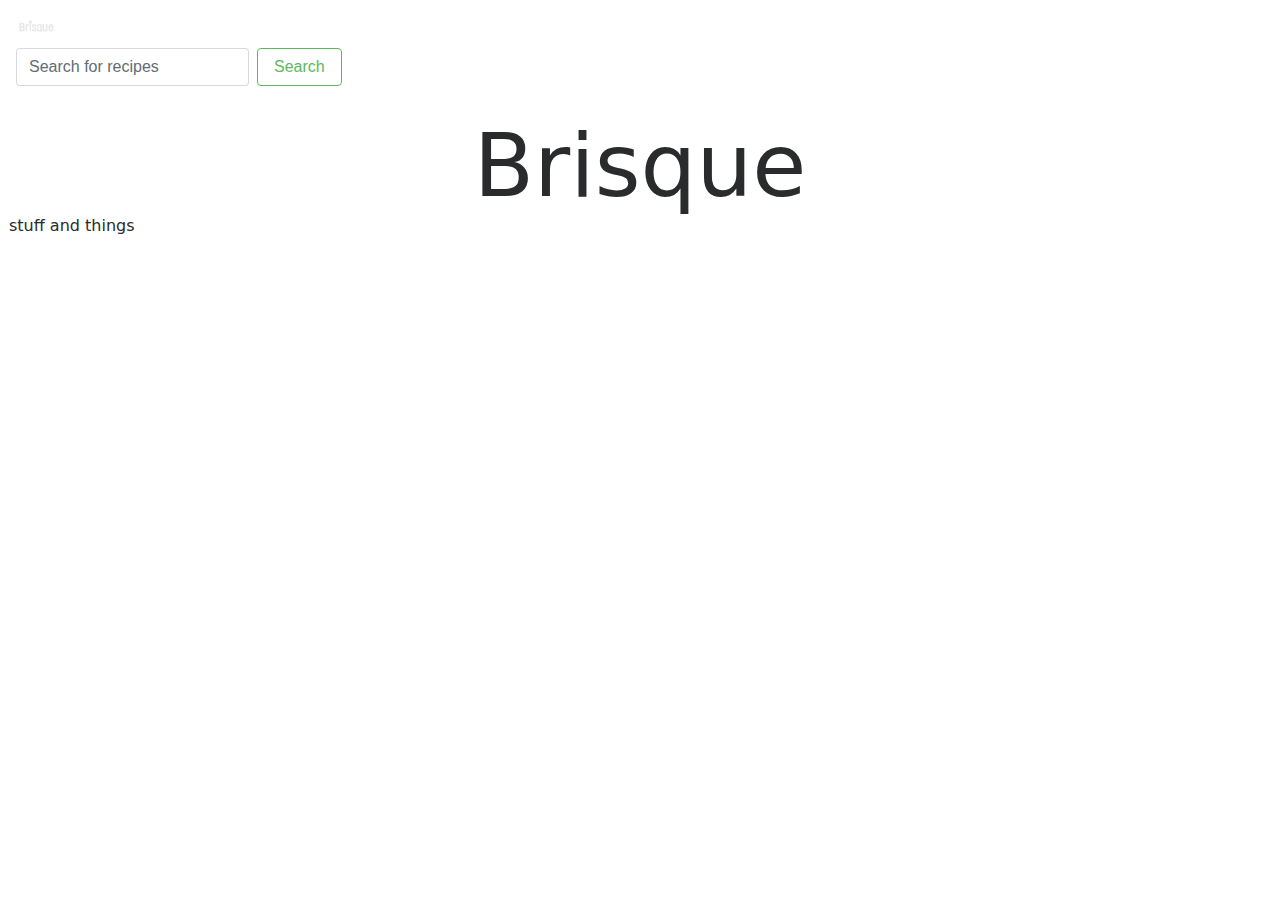
<file: public/index.html>
<!DOCTYPE html>
<html lang="en-SG">
    <head>
        <title>Ready-To-Cook Meals - Brisque</title>
        <meta charset="UTF-8">
        <meta name="description" content="Food delivery for cooking">
        <meta name="keywords" content="food, delivery, cook, fresh">
        <meta name="viewport" content="width=device-width, initial-scale=1.0, shrink-to-fit=no">
        <link rel="stylesheet" href="css/bootstrap.css">
    </head>
    <body>
        <nav class="navbar navbar-dark bg-dark justify-content-between">
            <a class="navbar-brand" href="#">
                <img src="images/BrisqueLogoWhite.png" height="30" alt="">
            </a>
            <form class="form-inline">
                <input class="form-control mr-sm-2" type="search" placeholder="Search for recipes" aria-label="Search">
                <button class="btn btn-outline-success my-2 my-sm-0" type="submit">Search</button>
            </form>
        </nav>
        <div class="row justify-content-center">
            <h1 class="display-2 mt-4 mb-0">Brisque</h1>
        </div>
        <div class="row px-4">
            <p>stuff and things</p>
        </div>
    </body>
</html>
</file>
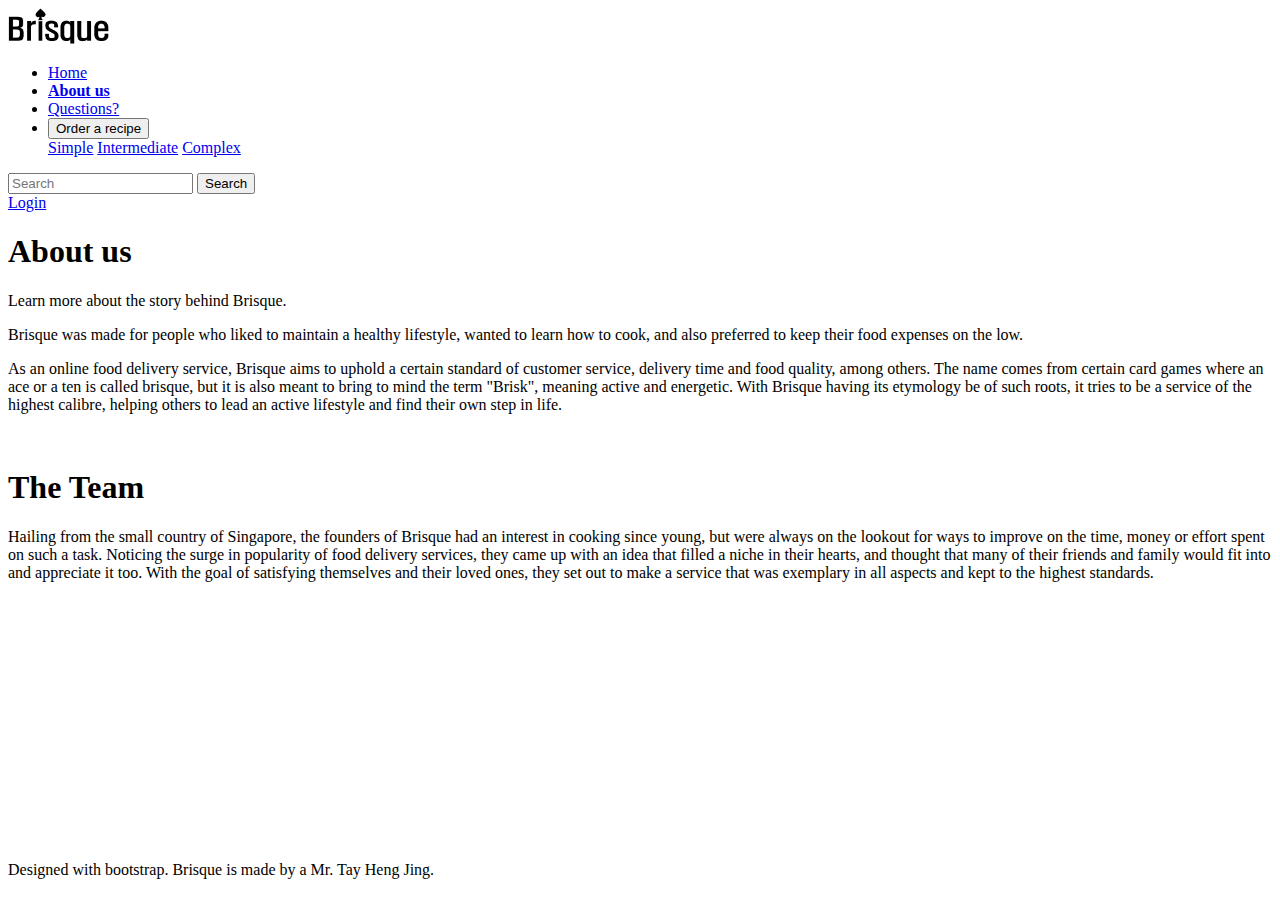
<file: about.html>
<!doctype html>
<html lang="en">
  <head>
    <title>About us - Brisque</title>
    <meta charset="utf-8">
    <meta name="viewport" content="width=device-width, initial-scale=1, shrink-to-fit=no">


		<link rel="stylesheet" href="https://maxcdn.bootstrapcdn.com/bootstrap/4.0.0-beta.3/css/bootstrap.min.css" integrity="sha384-Zug+QiDoJOrZ5t4lssLdxGhVrurbmBWopoEl+M6BdEfwnCJZtKxi1KgxUyJq13dy" crossorigin="anonymous">
      
		<link rel="stylesheet" href="css/styles.css">

  </head>
  <body>
      <header>
                  <nav class="navbar navbar-expand-lg navbar-light bg-light">
<!--                <div class="row">-->
<!--                    <div class="col-md-auto">-->
                <a class="navbar-brand" href="index.html">
                    <img src="images/BrisqueLogo.png" height="36">
                </a>
<!--                    </div>-->
                
<!--                    <div class="col-md-auto">-->
<!--                <div class="row justify-content-start">-->
                      <div class="collapse navbar-collapse" id="navbarSupportedContent">
<!--                    <ul class="list-inline my-auto">-->
                          <ul class="navbar-nav mr-auto">
                      <li class="list-inline-item text-light mx-2 my-auto">
                          <a class="text-muted" href="index.html">Home</a> 
                        </li>
                      <li class="list-inline-item text-light mx-2 my-auto">
                          <a class="text-dark" href="#"><strong>About us</strong></a> 
                        </li>
                      <li class="list-inline-item text-light mx-2 my-auto">
                          <a class="text-muted" href="faq.html">Questions?</a> 
                        </li>
                      <li class="list-inline-item text-light mx-2 my-auto">
                          <div class="dropdown">
                              <button class="btn btn-secondary dropdown-toggle bg-dark" type="button" id="dropdownMenuButton" data-toggle="dropdown" aria-haspopup="true" aria-expanded="false">
                                  Order a recipe
                              </button>
                              <div class="dropdown-menu" aria-labelledby="dropdownMenuButton">
                                  <a class="dropdown-item" href="simpleRecipes.html">Simple</a>
                                  <a class="dropdown-item" href="intermediateRecipes.html">Intermediate</a>
                                  <a class="dropdown-item" href="complexRecipes.html">Complex</a>
                              </div>
                            </div>
                        </li>
                    </ul>

<!--                </div>-->
<!--                </div>-->

                      
<!--                      <div class="col-md-auto">-->
<!--                          <ul class="list-inline my-auto">-->
                          <form class="form-inline">
                              <input class="form-control mr-sm-2" type="search" placeholder="Search" aria-label="Search">
                              <button class="btn btn-outline-success my-2 my-sm-0 mr-sm-2" type="submit">Search</button>
                          </form>
                          <a class="btn btn-outline-dark my-2 mr-sm-2" href="login.html" role="button">Login</a>
<!--                              </ul>-->
<!--                      </div>-->
<!--                </div>                        -->
                          </div>
            </nav>
      </header>
       <div class="jumbotron jumbotron-fluid">
           <div class="container">
               <h1 class="display-4">About us</h1>
               <p class="lead">Learn more about the story behind Brisque.</p>
           </div>
      </div>
      <div class="d-flex flex-column w-75 mx-auto">
      <p class="lead">Brisque was made for people who liked to maintain a healthy lifestyle, wanted to learn how to cook, and also preferred to keep their food expenses on the low. 
          </p>
      
          <p>
As an online food delivery service, Brisque aims to uphold a certain standard of customer service, delivery time and food quality, among others. 
The name comes from certain card games where an ace or a ten is called brisque, but it is also meant to bring to mind the term "Brisk", meaning active and energetic. With Brisque having its etymology be of such roots, it tries to be a service of the highest calibre, helping others to lead an active lifestyle and find their own step in life.</p>
      <br>
          <h1 class="display-4">The Team</h1>
          <p>Hailing from the small country of Singapore, the founders of Brisque had an interest in cooking since young, but were always on the lookout for ways to improve on the time, money or effort spent on such a task. Noticing the surge in popularity of food delivery services, they came up with an idea that filled a niche in their hearts, and thought that many of their friends and family would fit into and appreciate it too. With the goal of satisfying themselves and their loved ones, they set out to make a service that was exemplary in all aspects and kept to the highest standards. </p>
      </div>

      <!-- Javascript stuff -->
    <script src="https://code.jquery.com/jquery-3.2.1.slim.min.js" integrity="sha384-KJ3o2DKtIkvYIK3UENzmM7KCkRr/rE9/Qpg6aAZGJwFDMVNA/GpGFF93hXpG5KkN" crossorigin="anonymous"></script>
    <script src="https://cdnjs.cloudflare.com/ajax/libs/popper.js/1.12.9/umd/popper.min.js" integrity="sha384-ApNbgh9B+Y1QKtv3Rn7W3mgPxhU9K/ScQsAP7hUibX39j7fakFPskvXusvfa0b4Q" crossorigin="anonymous"></script>
    <script src="https://maxcdn.bootstrapcdn.com/bootstrap/4.0.0/js/bootstrap.min.js" integrity="sha384-JZR6Spejh4U02d8jOt6vLEHfe/JQGiRRSQQxSfFWpi1MquVdAyjUar5+76PVCmYl" crossorigin="anonymous"></script>
    <script src="js/w3.js"></script>
    <script> w3.includeHTML(); </script>
  </body>
    
    <footer class="footer bg-dark">
        <div class="container">
            <span class="text-muted">
                Designed with bootstrap. Brisque is made by a Mr. Tay Heng Jing.
            </span>
        </div>
    </footer>
    
</html>
</file>
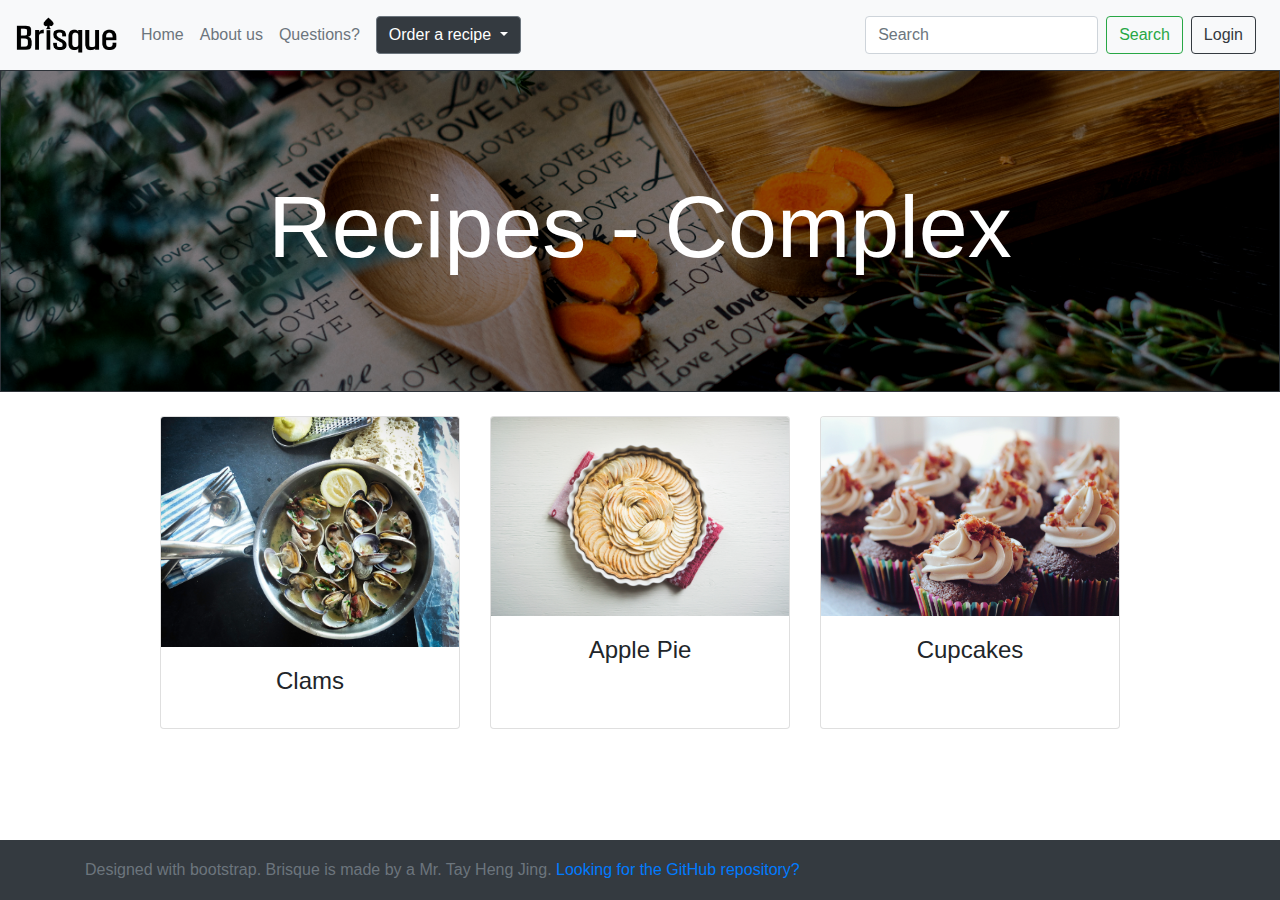
<file: complexRecipes.html>
<!doctype html>
<html lang="en">
  <head>
    <title>Complex Recipes - Brisque</title>
    <meta charset="utf-8">
    <meta name="viewport" content="width=device-width, initial-scale=1, shrink-to-fit=no">

    <link rel="stylesheet" href="https://maxcdn.bootstrapcdn.com/bootstrap/4.0.0/css/bootstrap.min.css" integrity="sha384-Gn5384xqQ1aoWXA+058RXPxPg6fy4IWvTNh0E263XmFcJlSAwiGgFAW/dAiS6JXm" crossorigin="anonymous">

    <link rel="stylesheet" href="css/styles.css">
  </head>
  <body>
<!--
        <header>
            <nav class="navbar navbar-light bg-light justify-content-between">
                <div class="row">
                    <div class="col-md-auto">
                <a class="navbar-brand" href="index.html">
                    <img src="images/BrisqueLogo.png" height="36">
                </a>
                    </div>

                    <div class="col-md-auto">
                <div class="row justify-content-start">
                    <ul class="list-inline my-auto">
                      <li class="list-inline-item text-light mx-2 my-2">
                          <a class="text-muted" href="index.html">Home</a>
                        </li>
                      <li class="list-inline-item text-light mx-2 my-2">
                          <a class="text-muted" href="about.html">About us</a>
                        </li>
                      <li class="list-inline-item text-light mx-2 my-2">
                          <a class="text-muted" href="faq.html">Questions?</a>
                        </li>
                      <li class="list-inline-item text-light mx-2 my-2">
                          <div class="dropdown">
                              <button class="btn btn-secondary dropdown-toggle bg-dark" type="button" id="dropdownMenuButton" data-toggle="dropdown" aria-haspopup="true" aria-expanded="false">
                                  Order a recipe
                              </button>
                              <div class="dropdown-menu" aria-labelledby="dropdownMenuButton">
                                  <a class="dropdown-item" href="simpleRecipes.html">Simple</a>
                                  <a class="dropdown-item" href="intermediateRecipes.html">Intermediate</a>
                                  <a class="dropdown-item" href="complexRecipes.html">Complex</a>
                              </div>
                            </div>
                        </li>
                    </ul>
                </div>
                </div>
                </div>

                    <div class="col-md-auto">
                    <form class="form-inline">
                            <input class="form-control mr-sm-2" type="search" placeholder="Search" aria-label="Search">
                            <button class="btn btn-outline-success my-2 my-sm-0" type="submit">Search</button>
                    </form>
                    </div>

            </nav>
      </header>
-->

            <header>
                  <nav class="navbar navbar-expand-lg navbar-light bg-light">
                <a class="navbar-brand" href="index.html">
                    <img src="images/BrisqueLogo.png" height="36">
                </a>
                      <div class="collapse navbar-collapse" id="navbarSupportedContent">
                          <ul class="navbar-nav mr-auto">
                      <li class="list-inline-item text-light mx-2 my-auto">
                          <a class="text-muted" href="index.html">Home</a>
                        </li>
                      <li class="list-inline-item text-light mx-2 my-auto">
                          <a class="text-muted" href="about.html">About us</a>
                        </li>
                      <li class="list-inline-item text-light mx-2 my-auto">
                          <a class="text-muted" href="faq.html">Questions?</a>
                        </li>
                      <li class="list-inline-item text-light mx-2 my-auto">
                          <div class="dropdown">
                              <button class="btn btn-secondary dropdown-toggle bg-dark" type="button" id="dropdownMenuButton" data-toggle="dropdown" aria-haspopup="true" aria-expanded="false">
                                  Order a recipe
                              </button>
                              <div class="dropdown-menu" aria-labelledby="dropdownMenuButton">
                                  <a class="dropdown-item" href="simpleRecipes.html">Simple</a>
                                  <a class="dropdown-item" href="intermediateRecipes.html">Intermediate</a>
                                  <a class="dropdown-item" href="complexRecipes.html">Complex</a>
                              </div>
                            </div>
                        </li>
                    </ul>


                          <form class="form-inline">
                              <input class="form-control mr-sm-2" type="search" placeholder="Search" aria-label="Search">
                              <button class="btn btn-outline-success my-2 my-sm-0 mr-sm-2" type="submit">Search</button>
                          </form>
                          <a class="btn btn-outline-dark my-2 mr-sm-2" href="login.html" role="button">Login</a>

                          </div>
            </nav>
      </header>

      <div class="d-block">
          <div class="card bg-dark text-white rounded-0">
              <img id="darken-image" class="card-img rounded-0" src="images/powderBoard.jpg" alt="Cutting board with an assortment of leafy greens and powders" style="object-fit: cover; object-position: center; height: 20em">
              <div class="card-img-overlay d-flex">
                  <div class="my-auto mx-auto">
                      <h1 class="display-2">Recipes - Complex</h1>
                  </div>
              </div>
          </div>
      </div>

      <br>
      <div class="d-flex w-75 mx-auto">
          <div class="card-deck">
              <div class="card">
                <img class="card-img-top" src="images/clams.jpg" alt="Clams">
                <div class="card-body">
                  <h4 class="card-title text-center">Clams</h4>
                </div>
              </div>
              <div class="card">
                <img class="card-img-top" src="images/applePie.jpg" alt="Apple Pie">
                <div class="card-body">
                  <h4 class="card-title text-center">Apple Pie</h4>
                </div>
              </div>
              <div class="card">
                <img class="card-img-top" src="images/cupcakes.jpg" alt="Cupcakes">
                <div class="card-body">
                  <h4 class="card-title text-center">Cupcakes</h4>
                </div>
              </div>
          </div>
      </div>

      <br><br>

      <!-- Javascript stuff -->
    <script src="https://code.jquery.com/jquery-3.2.1.slim.min.js" integrity="sha384-KJ3o2DKtIkvYIK3UENzmM7KCkRr/rE9/Qpg6aAZGJwFDMVNA/GpGFF93hXpG5KkN" crossorigin="anonymous"></script>
    <script src="https://cdnjs.cloudflare.com/ajax/libs/popper.js/1.12.9/umd/popper.min.js" integrity="sha384-ApNbgh9B+Y1QKtv3Rn7W3mgPxhU9K/ScQsAP7hUibX39j7fakFPskvXusvfa0b4Q" crossorigin="anonymous"></script>
    <script src="https://maxcdn.bootstrapcdn.com/bootstrap/4.0.0/js/bootstrap.min.js" integrity="sha384-JZR6Spejh4U02d8jOt6vLEHfe/JQGiRRSQQxSfFWpi1MquVdAyjUar5+76PVCmYl" crossorigin="anonymous"></script>
    <script src="js/w3.js"></script>
    <script> w3.includeHTML(); </script>
  </body>

    <footer class="footer bg-dark">
        <div class="container">
            <span class="text-muted">
                Designed with bootstrap. Brisque is made by a Mr. Tay Heng Jing. <a href="https://github.com/rerety123/rerety123.github.io">Looking for the GitHub repository?</a>
            </span>
        </div>
    </footer>

</html>
</file>
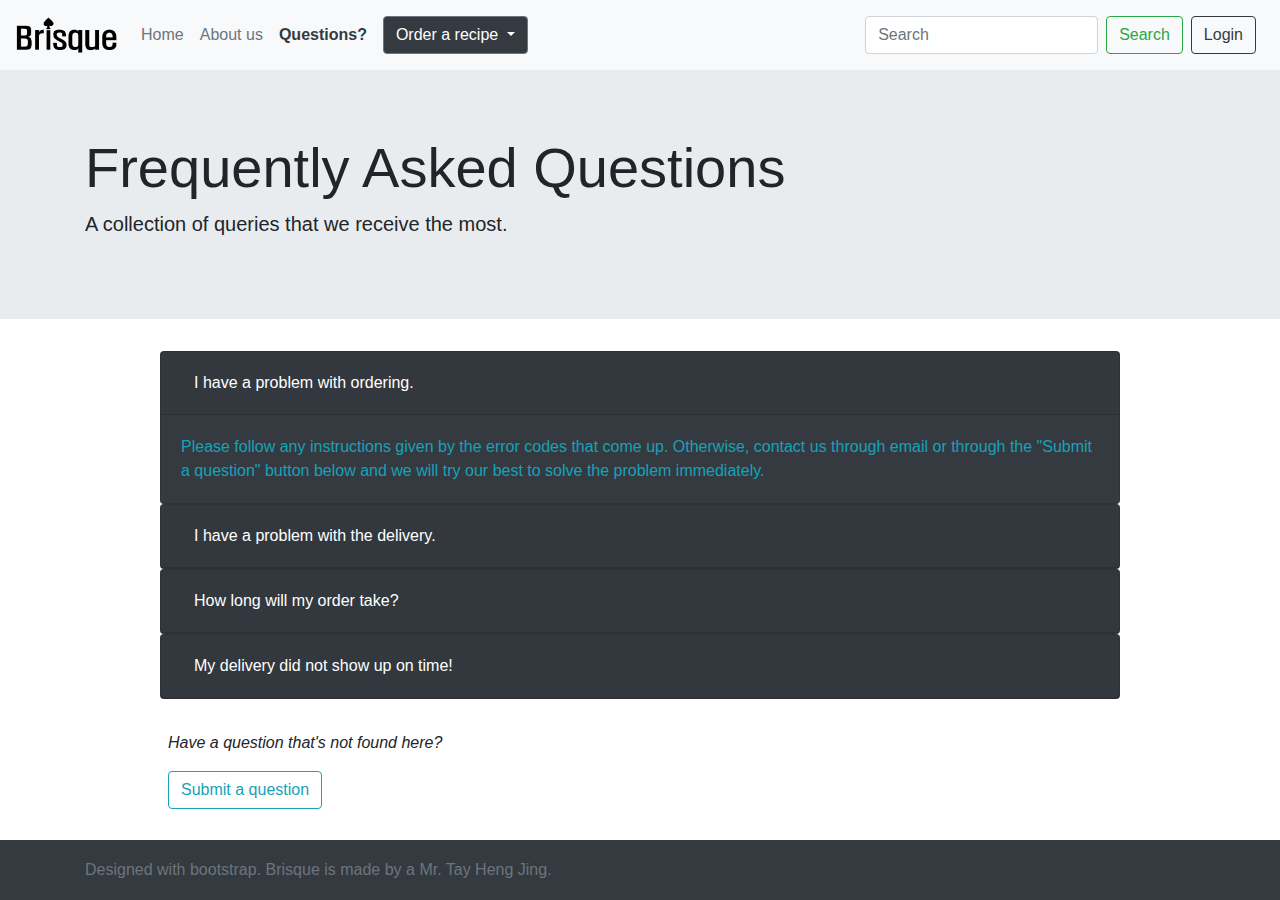
<file: faq.html>
<!doctype html>
<html lang="en">
  <head>
    <title>Frequently Asked Questions - Brisque</title>
    <meta charset="utf-8">
    <meta name="viewport" content="width=device-width, initial-scale=1, shrink-to-fit=no">

    <link rel="stylesheet" href="https://maxcdn.bootstrapcdn.com/bootstrap/4.0.0/css/bootstrap.min.css" integrity="sha384-Gn5384xqQ1aoWXA+058RXPxPg6fy4IWvTNh0E263XmFcJlSAwiGgFAW/dAiS6JXm" crossorigin="anonymous">        

    <link rel="stylesheet" href="css/styles.css">
  </head>
  <body>
<!--
        <header>
            <nav class="navbar navbar-light bg-light justify-content-between">
                <div class="row">
                    <div class="col-md-auto">
                <a class="navbar-brand" href="index.html">
                    <img src="images/BrisqueLogo.png" height="36">
                </a>
                    </div>
                
                    <div class="col-md-auto">
                <div class="row justify-content-start">
                    <ul class="list-inline my-auto">
                      <li class="list-inline-item text-light mx-2 my-2">
                          <a class="text-muted" href="index.html">Home</a> 
                        </li>
                      <li class="list-inline-item text-light mx-2 my-2">
                          <a class="text-muted" href="about.html">About us</a> 
                        </li>
                      <li class="list-inline-item text-light mx-2 my-2">
                          <a class="text-dark" href="#"><strong>Questions?</strong></a> 
                        </li>
                      <li class="list-inline-item text-light mx-2 my-2">
                          <div class="dropdown">
                              <button class="btn btn-secondary dropdown-toggle bg-dark" type="button" id="dropdownMenuButton" data-toggle="dropdown" aria-haspopup="true" aria-expanded="false">
                                  Order a recipe
                              </button>
                              <div class="dropdown-menu" aria-labelledby="dropdownMenuButton">
                                  <a class="dropdown-item" href="simpleRecipes.html">Simple</a>
                                  <a class="dropdown-item" href="intermediateRecipes.html">Intermediate</a>
                                  <a class="dropdown-item" href="complexRecipes.html">Complex</a>
                              </div>
                            </div>
                        </li>
                    </ul>
                </div>
                </div>
                </div>

                    <div class="col-md-auto">
                	<form class="form-inline">
                    		<input class="form-control mr-sm-2" type="search" placeholder="Search" aria-label="Search">
                    		<button class="btn btn-outline-success my-2 my-sm-0" type="submit">Search</button>
                	</form>
                        </div>
                        

            </nav>
        </header>
-->
      
            <header>
                  <nav class="navbar navbar-expand-lg navbar-light bg-light">
                <a class="navbar-brand" href="index.html">
                    <img src="images/BrisqueLogo.png" height="36">
                </a>
                      <div class="collapse navbar-collapse" id="navbarSupportedContent">
                          <ul class="navbar-nav mr-auto">
                      <li class="list-inline-item text-light mx-2 my-auto">
                          <a class="text-muted" href="index.html">Home</a> 
                        </li>
                      <li class="list-inline-item text-light mx-2 my-auto">
                          <a class="text-muted" href="about.html">About us</a> 
                        </li>
                      <li class="list-inline-item text-light mx-2 my-auto">
                          <a class="text-dark" href="faq.html"><strong>Questions?</strong></a> 
                        </li>
                      <li class="list-inline-item text-light mx-2 my-auto">
                          <div class="dropdown">
                              <button class="btn btn-secondary dropdown-toggle bg-dark" type="button" id="dropdownMenuButton" data-toggle="dropdown" aria-haspopup="true" aria-expanded="false">
                                  Order a recipe
                              </button>
                              <div class="dropdown-menu" aria-labelledby="dropdownMenuButton">
                                  <a class="dropdown-item" href="simpleRecipes.html">Simple</a>
                                  <a class="dropdown-item" href="intermediateRecipes.html">Intermediate</a>
                                  <a class="dropdown-item" href="complexRecipes.html">Complex</a>
                              </div>
                            </div>
                        </li>
                    </ul>
                      

                          <form class="form-inline">
                              <input class="form-control mr-sm-2" type="search" placeholder="Search" aria-label="Search">
                              <button class="btn btn-outline-success my-2 my-sm-0 mr-sm-2" type="submit">Search</button>
                          </form>
                          <a class="btn btn-outline-dark my-2 mr-sm-2" href="login.html" role="button">Login</a>

                          </div>
            </nav>
      </header>
      
      <!--
        <div class="jumbotron">
            <div class="mx-5">
          <h1 class="display-4">Frequently Asked Questions</h1>
          <p class="lead">A collection of queries that we receive the most.</p>
          <hr class="my-4">
          <p>Have a question that's not listed here?</p>
          <p class="lead">
            <a class="btn btn-primary btn-lg" href="#" role="button">Submit a question</a>
          </p>
            </div>
        </div>
    -->
      <div class="jumbotron jumbotron-fluid">
          <div class="container">
              <h1 class="display-4">Frequently Asked Questions</h1>
              <p class="lead">A collection of queries that we receive the most.</p>
          </div>
      </div>
      
      <div class="d-flex flex-column w-75 mx-auto">
        <div id="accordion">
          <div class="card text-info bg-dark">
            <div class="card-header" id="headingOne">
              <h5 class="mb-0">
                <button class="btn btn-link text-white" data-toggle="collapse" data-target="#collapseOne" aria-expanded="true" aria-controls="collapseOne">
                  I have a problem with ordering.
                </button>
              </h5>
            </div>

            <div id="collapseOne" class="collapse show" aria-labelledby="headingOne" data-parent="#accordion">
              <div class="card-body">
Please follow any instructions given by the error codes that come up. Otherwise, contact us through email or through the "Submit a question" button below and we will try our best to solve the problem immediately.
              </div>
            </div>
          </div>
          <div class="card text-info bg-dark">
            <div class="card-header" id="headingTwo">
              <h5 class="mb-0">
                <button class="btn btn-link text-white collapsed" data-toggle="collapse" data-target="#collapseTwo" aria-expanded="false" aria-controls="collapseTwo">
                  I have a problem with the delivery.
                </button>
              </h5>
            </div>
            <div id="collapseTwo" class="collapse" aria-labelledby="headingTwo" data-parent="#accordion">
              <div class="card-body">
You should have been issued a delivery number when you made the order. Please use it to contact customer service and we will try our best to settle the problem immediately.
              </div>
            </div>
          </div>
          <div class="card text-info bg-dark">
            <div class="card-header" id="headingThree">
              <h5 class="mb-0">
                <button class="btn btn-link text-white collapsed" data-toggle="collapse" data-target="#collapseThree" aria-expanded="false" aria-controls="collapseThree">
                  How long will my order take?
                </button>
              </h5>
            </div>
            <div id="collapseThree" class="collapse" aria-labelledby="headingThree" data-parent="#accordion">
              <div class="card-body">
An average delivery can take anywhere from 10 to 20 minutes, depending on the proximity of our couriers to your location. After you provide your address in the ordering process, an estimate on the amount of time to delivery should appear.
              </div>
            </div>
          </div>
          <div class="card text-info bg-dark">
            <div class="card-header" id="headingThree">
              <h5 class="mb-0">
                <button class="btn btn-link text-white collapsed" data-toggle="collapse" data-target="#collapseFour" aria-expanded="false" aria-controls="collapseFour">
                  My delivery did not show up on time!
                </button>
              </h5>
            </div>
            <div id="collapseFour" class="collapse" aria-labelledby="headingFour" data-parent="#accordion">
              <div class="card-body">
We do not condone it, but it is possible for deliveries to be late by a few minutes. In the event that your delivery does not show up within 20 minutes, or fails to appear at all, please send a report to us with the delivery number of your order.
              </div>
            </div>
          </div>  
        </div>
          <div class="p-2">
              <br>
              <p><em>Have a question that's not found here?</em></p>
              <a class="btn btn-outline-info" href="questions.html">Submit a question</a>
          </div>
      </div>
      
      
      <!-- Javascript stuff -->
    <script src="https://code.jquery.com/jquery-3.2.1.slim.min.js" integrity="sha384-KJ3o2DKtIkvYIK3UENzmM7KCkRr/rE9/Qpg6aAZGJwFDMVNA/GpGFF93hXpG5KkN" crossorigin="anonymous"></script>
    <script src="https://cdnjs.cloudflare.com/ajax/libs/popper.js/1.12.9/umd/popper.min.js" integrity="sha384-ApNbgh9B+Y1QKtv3Rn7W3mgPxhU9K/ScQsAP7hUibX39j7fakFPskvXusvfa0b4Q" crossorigin="anonymous"></script>
    <script src="https://maxcdn.bootstrapcdn.com/bootstrap/4.0.0/js/bootstrap.min.js" integrity="sha384-JZR6Spejh4U02d8jOt6vLEHfe/JQGiRRSQQxSfFWpi1MquVdAyjUar5+76PVCmYl" crossorigin="anonymous"></script>
    <script src="js/w3.js"></script>
    <script> w3.includeHTML(); </script>
  </body>
    
    <footer class="footer bg-dark">
        <div class="container">
            <span class="text-muted">
                Designed with bootstrap. Brisque is made by a Mr. Tay Heng Jing.
            </span>
        </div>
    </footer>
    
</html>
</file>
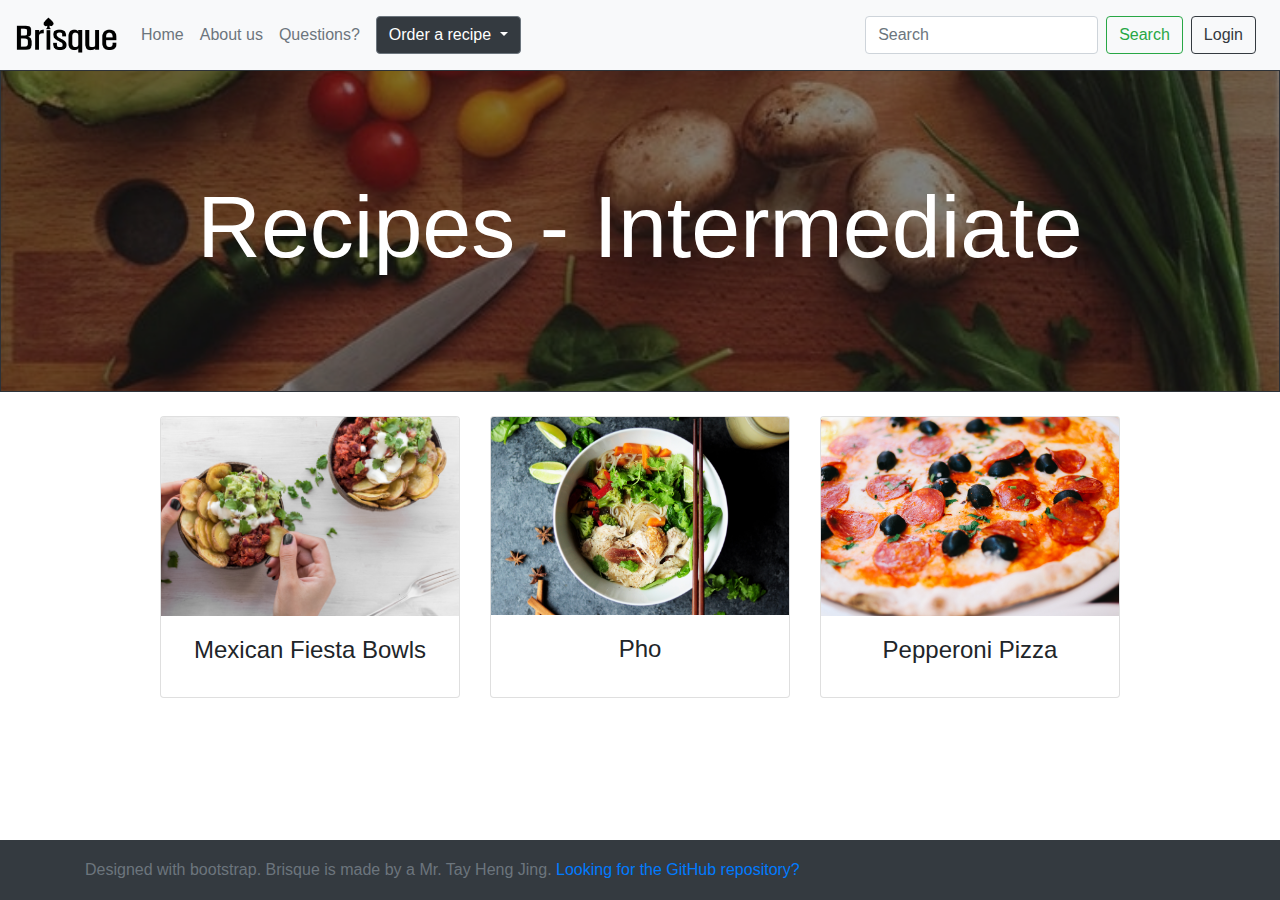
<file: intermediateRecipes.html>
<!doctype html>
<html lang="en">
  <head>
    <title>Intermediate Recipes - Brisque</title>
    <meta charset="utf-8">
    <meta name="viewport" content="width=device-width, initial-scale=1, shrink-to-fit=no">

    <link rel="stylesheet" href="https://maxcdn.bootstrapcdn.com/bootstrap/4.0.0/css/bootstrap.min.css" integrity="sha384-Gn5384xqQ1aoWXA+058RXPxPg6fy4IWvTNh0E263XmFcJlSAwiGgFAW/dAiS6JXm" crossorigin="anonymous">

    <link rel="stylesheet" href="css/styles.css">
  </head>
  <body>
<!--
        <header>
            <nav class="navbar navbar-light bg-light justify-content-between">
                <div class="row">
                    <div class="col-md-auto">
                <a class="navbar-brand" href="index.html">
                    <img src="images/BrisqueLogo.png" height="36">
                </a>
                    </div>

                    <div class="col-md-auto">
                <div class="row justify-content-start">
                    <ul class="list-inline my-auto">
                      <li class="list-inline-item text-light mx-2 my-2">
                          <a class="text-muted" href="index.html">Home</a>
                        </li>
                      <li class="list-inline-item text-light mx-2 my-2">
                          <a class="text-muted" href="about.html">About us</a>
                        </li>
                      <li class="list-inline-item text-light mx-2 my-2">
                          <a class="text-muted" href="faq.html">Questions?</a>
                        </li>
                      <li class="list-inline-item text-light mx-2 my-2">
                          <div class="dropdown">
                              <button class="btn btn-secondary dropdown-toggle bg-dark" type="button" id="dropdownMenuButton" data-toggle="dropdown" aria-haspopup="true" aria-expanded="false">
                                  Order a recipe
                              </button>
                              <div class="dropdown-menu" aria-labelledby="dropdownMenuButton">
                                  <a class="dropdown-item" href="simpleRecipes.html">Simple</a>
                                  <a class="dropdown-item" href="intermediateRecipes.html">Intermediate</a>
                                  <a class="dropdown-item" href="complexRecipes.html">Complex</a>
                              </div>
                            </div>
                        </li>
                    </ul>
                </div>
                </div>
                </div>

                    <div class="col-md-auto">
                    <form class="form-inline">
                            <input class="form-control mr-sm-2" type="search" placeholder="Search" aria-label="Search">
                            <button class="btn btn-outline-success my-2 my-sm-0" type="submit">Search</button>
                    </form>
                    </div>

            </nav>
      </header>
-->

      <header>
                  <nav class="navbar navbar-expand-lg navbar-light bg-light">
                <a class="navbar-brand" href="index.html">
                    <img src="images/BrisqueLogo.png" height="36">
                </a>
                      <div class="collapse navbar-collapse" id="navbarSupportedContent">
                          <ul class="navbar-nav mr-auto">
                      <li class="list-inline-item text-light mx-2 my-auto">
                          <a class="text-muted" href="index.html">Home</a>
                        </li>
                      <li class="list-inline-item text-light mx-2 my-auto">
                          <a class="text-muted" href="about.html">About us</a>
                        </li>
                      <li class="list-inline-item text-light mx-2 my-auto">
                          <a class="text-muted" href="faq.html">Questions?</a>
                        </li>
                      <li class="list-inline-item text-light mx-2 my-auto">
                          <div class="dropdown">
                              <button class="btn btn-secondary dropdown-toggle bg-dark" type="button" id="dropdownMenuButton" data-toggle="dropdown" aria-haspopup="true" aria-expanded="false">
                                  Order a recipe
                              </button>
                              <div class="dropdown-menu" aria-labelledby="dropdownMenuButton">
                                  <a class="dropdown-item" href="simpleRecipes.html">Simple</a>
                                  <a class="dropdown-item" href="intermediateRecipes.html">Intermediate</a>
                                  <a class="dropdown-item" href="complexRecipes.html">Complex</a>
                              </div>
                            </div>
                        </li>
                    </ul>


                          <form class="form-inline">
                              <input class="form-control mr-sm-2" type="search" placeholder="Search" aria-label="Search">
                              <button class="btn btn-outline-success my-2 my-sm-0 mr-sm-2" type="submit">Search</button>
                          </form>
                          <a class="btn btn-outline-dark my-2 mr-sm-2" href="login.html" role="button">Login</a>

                          </div>
            </nav>
      </header>

      <div class="d-block">
          <div class="card bg-dark text-white rounded-0">
              <img id="darken-image" class="card-img rounded-0" src="images/cuttingBoard.jpg" alt="cutting board with some mushrooms and vegetables" style="object-fit: cover; object-position: center; height: 20em">
              <div class="card-img-overlay d-flex">
                  <div class="my-auto mx-auto">
                      <h1 class="display-2">Recipes - Intermediate</h1>
                  </div>
              </div>
          </div>
      </div>

      <br>
      <div class="d-flex w-75 mx-auto">
          <div class="card-deck">
              <div class="card">
                <img class="card-img-top" src="images/mexicanFiestaBowl.jpg" alt="Mexican Fiesta Bowls">
                <div class="card-body">
                  <h4 class="card-title text-center">Mexican Fiesta Bowls</h4>
                </div>
              </div>
              <div class="card">
                <img class="card-img-top" src="images/pho.jpg" alt="Thai food Pho">
                <div class="card-body">
                  <h4 class="card-title text-center">Pho</h4>
                </div>
              </div>
              <div class="card">
                <img class="card-img-top" src="images/pizza.jpg" alt="Pepperoni Pizza">
                <div class="card-body">
                  <h4 class="card-title text-center">Pepperoni Pizza</h4>
                </div>
              </div>
          </div>
      </div>

      <br><br>

      <!-- Javascript stuff -->
    <script src="https://code.jquery.com/jquery-3.2.1.slim.min.js" integrity="sha384-KJ3o2DKtIkvYIK3UENzmM7KCkRr/rE9/Qpg6aAZGJwFDMVNA/GpGFF93hXpG5KkN" crossorigin="anonymous"></script>
    <script src="https://cdnjs.cloudflare.com/ajax/libs/popper.js/1.12.9/umd/popper.min.js" integrity="sha384-ApNbgh9B+Y1QKtv3Rn7W3mgPxhU9K/ScQsAP7hUibX39j7fakFPskvXusvfa0b4Q" crossorigin="anonymous"></script>
    <script src="https://maxcdn.bootstrapcdn.com/bootstrap/4.0.0/js/bootstrap.min.js" integrity="sha384-JZR6Spejh4U02d8jOt6vLEHfe/JQGiRRSQQxSfFWpi1MquVdAyjUar5+76PVCmYl" crossorigin="anonymous"></script>
    <script src="js/w3.js"></script>
    <script> w3.includeHTML(); </script>
  </body>

    <footer class="footer bg-dark">
        <div class="container">
            <span class="text-muted">
                Designed with bootstrap. Brisque is made by a Mr. Tay Heng Jing. <a href="https://github.com/rerety123/rerety123.github.io">Looking for the GitHub repository?</a>
            </span>
        </div>
    </footer>

</html>
</file>
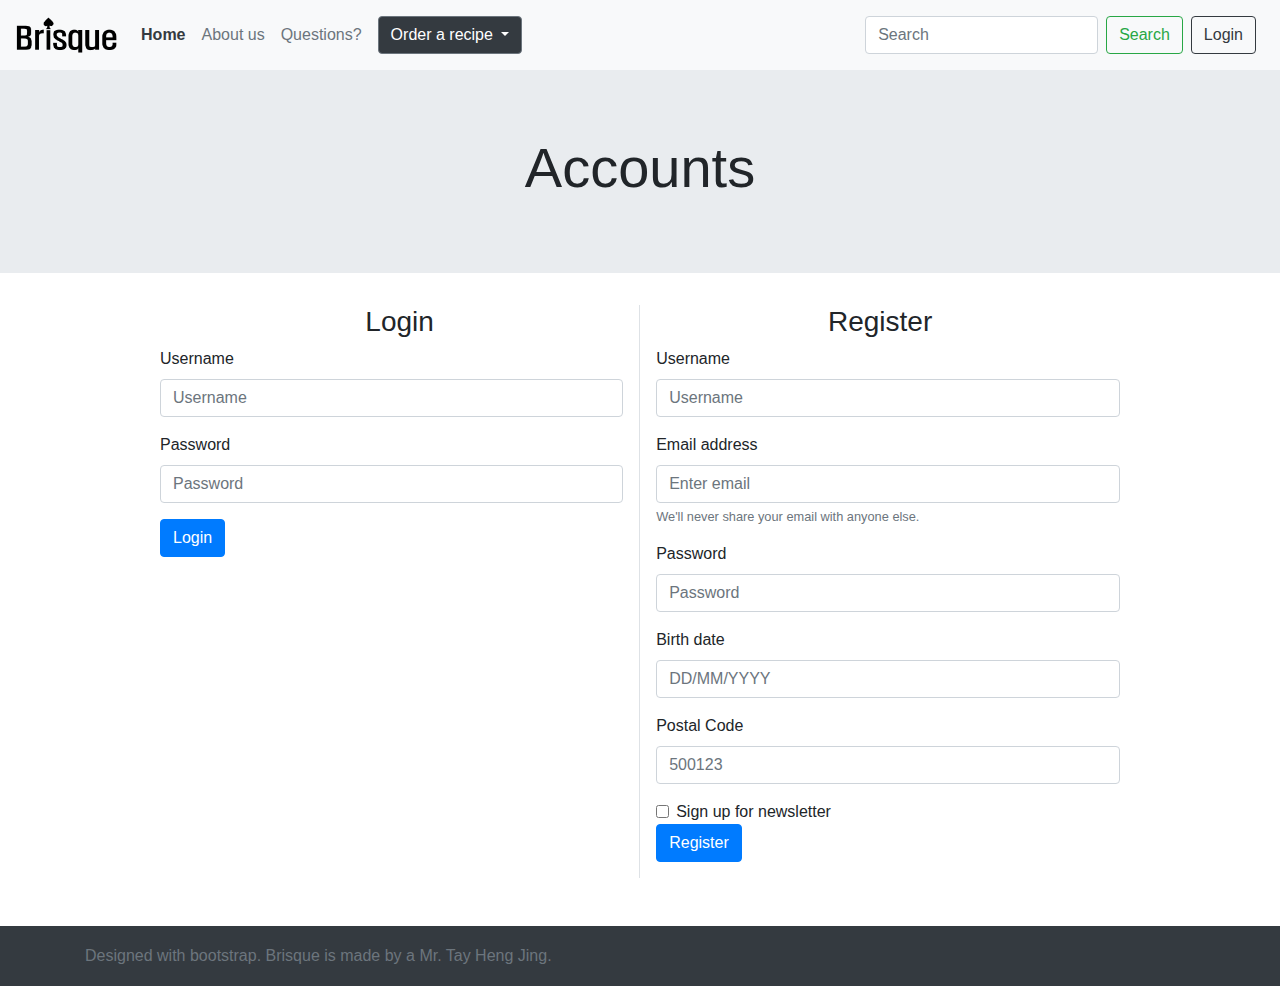
<file: login.html>
<!--
<!DOCTYPE html>
<html>

<head>
    <script>
        var response = "";

        function login() {
            // Create a new object to contain the data in the loginForm.
            // We assign the new object to a variable called "credentials".
            var credentials = new Object();

            credentials.username = document.getElementById("username").value;
            credentials.pw = document.getElementById("pw").value;

            var request = new XMLHttpRequest();

            request.open("POST", "/login", true);
            request.setRequestHeader("Content-Type", "application/json");
            request.onload = function() {
                response = JSON.parse(request.responseText);
                document.getElementById("loginForm").style.display = "none";

                // Check the message from the server. If it is '1', then login is successful,
                // in this case redirect to main.html page using the built-in 'window.location' 
                // property and create a query string with username at the end of the URL.
                // If message is not '1', print out to the div with id='message'.
                if (response.message == "1")
                    window.location = "index.html?username=" + credentials.username;
                else
                    document.getElementById("message").textContent = response.message;
            };

            request.send(JSON.stringify(credentials));
        }
    </script>

</head>

<body>
    <form id="loginForm">
        <label>Username: </label>
        <input type="text" id="username" name="username">
        <br>
        <label>Password: </label>
        <input type="password" id="pw" name="pw">
        <input type="button" onclick="login()" value="Submit">
    </form>
    <div id="message"></div>
</body>

</html>
-->

<!doctype html>
<html lang="en">
  <head>
    <title>Brisque</title>
    <meta charset="utf-8">
    <meta name="viewport" content="width=device-width, initial-scale=1, shrink-to-fit=no">

    <link rel="stylesheet" href="https://maxcdn.bootstrapcdn.com/bootstrap/4.0.0/css/bootstrap.min.css" integrity="sha384-Gn5384xqQ1aoWXA+058RXPxPg6fy4IWvTNh0E263XmFcJlSAwiGgFAW/dAiS6JXm" crossorigin="anonymous">

    <link rel="stylesheet" href="css/styles.css">
      
      <script>
        var response = "";

        function login() {
            // Create a new object to contain the data in the loginForm.
            // We assign the new object to a variable called "credentials".
            var credentials = new Object();

            credentials.username = document.getElementById("username1").value;
            credentials.pw = document.getElementById("pw1").value;

            var request = new XMLHttpRequest();

            request.open("POST", "/login", true);
            request.setRequestHeader("Content-Type", "application/json");
            request.onload = function() {
                response = JSON.parse(request.responseText);
//                document.getElementById("loginForm").style.display = "none";

                // Check the message from the server. If it is '1', then login is successful,
                // in this case redirect to main.html page using the built-in 'window.location' 
                // property and create a query string with username at the end of the URL.
                // If message is not '1', print out to the div with id='message'.
                if (response.message == "1")
                    window.location = "main.html?username=" + credentials.username;
                else
                    document.getElementById("message1").textContent = response.message;
            };

            request.send(JSON.stringify(credentials));
        }
          
          function register() {
              // Create a new object to contain the data in the loginForm.
              // We assign the new object to a variable called "credentials".
              var credentials = new Object();

              credentials.username = document.getElementById("username2").value;
              credentials.email = document.getElementById("email").value;
              credentials.password = document.getElementById("pw2").value;
              credentials.postal = document.getElementById("postalCode").value;
              
              
              if (document.getElementById("receiveNews").checked == true) 
                  credentials.receivingNews = 1
              else 
                  credentials.receivingNews = 0

              var request = new XMLHttpRequest();

              request.open("POST", "/addAccount", true);
              request.setRequestHeader("Content-Type", "application/json");
              request.onload = function() {
                  response = JSON.parse(request.responseText);
                  
                  if (response.message == "1")
                      document.getElementById("message3").textContent = "Account successfully registered";
                  else
                      document.getElementById("message2").textContent = response.message;
              };

              request.send(JSON.stringify(credentials));
        }
          
      </script>
  </head>
  <body>
      <header>
                  <nav class="navbar navbar-expand-lg navbar-light bg-light">
                <a class="navbar-brand" href="index.html">
                    <img src="images/BrisqueLogo.png" height="36">
                </a>
                      <div class="collapse navbar-collapse" id="navbarSupportedContent">
                          <ul class="navbar-nav mr-auto">
                      <li class="list-inline-item text-light mx-2 my-auto">
                          <a class="text-dark" href="#"><strong>Home</strong></a> 
                        </li>
                      <li class="list-inline-item text-light mx-2 my-auto">
                          <a class="text-muted" href="about.html">About us</a> 
                        </li>
                      <li class="list-inline-item text-light mx-2 my-auto">
                          <a class="text-muted" href="faq.html">Questions?</a> 
                        </li>
                      <li class="list-inline-item text-light mx-2 my-auto">
                          <div class="dropdown">
                              <button class="btn btn-secondary dropdown-toggle bg-dark" type="button" id="dropdownMenuButton" data-toggle="dropdown" aria-haspopup="true" aria-expanded="false">
                                  Order a recipe
                              </button>
                              <div class="dropdown-menu" aria-labelledby="dropdownMenuButton">
                                  <a class="dropdown-item" href="simpleRecipes.html">Simple</a>
                                  <a class="dropdown-item" href="intermediateRecipes.html">Intermediate</a>
                                  <a class="dropdown-item" href="complexRecipes.html">Complex</a>
                              </div>
                            </div>
                        </li>
                    </ul>
                      

                          <form class="form-inline">
                              <input class="form-control mr-sm-2" type="search" placeholder="Search" aria-label="Search">
                              <button class="btn btn-outline-success my-2 my-sm-0 mr-sm-2" type="submit">Search</button>
                          </form>
                          <a class="btn btn-outline-dark my-2 mr-sm-2" href="login.html" role="button">Login</a>
<!--                          <button type="button" class="btn btn-outline-dark my-2 mr-sm-2">Login</button>-->

                          </div>
            </nav>
      </header>
      
      <div class="jumbotron jumbotron-fluid">
          <div class="container">
              <h1 class="display-4 text-center">Accounts</h1>
          </div>
      </div>
      
      <div class="d-flex flex-row w-75 mx-auto">
          <div class="d-flex flex-column w-75 mx-auto border-right">
          
              <h3 class="text-center">Login</h3>
          
              <form class="mr-3">
                  <div class="form-group">
                      <label for="username1">Username</label>
<!--              <input type="text" class="form-control" id="username1" name="username1" aria-describedby="emailHelp" placeholder="Username">-->
                      <input type="text" class="form-control" id="username1" aria-describedby="emailHelp" placeholder="Username">
                  </div>
                  <div class="form-group">
                      <label for="pw1">Password</label>
<!--                  <input type="password" class="form-control" id="pw1" name="pw1" placeholder="Password">-->
                      <input type="password" class="form-control" id="pw1" placeholder="Password">
                  </div>
                  
                  <input type="button" class="btn btn-primary" onclick="login()" value="Login">
<!--                  <input type="submit" class="btn btn-primary" value="Login">-->
<!--              <button type="submit" class="btn btn-primary" onclick="login()">Submit</button>-->
              
                  <p id="message1" class="text-danger"></p>
              </form>
          
          </div>
      
          <div class="d-flex flex-column w-75 mx-auto">
                
              <h3 class="text-center">Register</h3>
                
              <form class="ml-3">
                  <div class="form-group">
                      <label for="username2">Username</label>
                      <input type="text" class="form-control" id="username2" aria-describedby="emailHelp" placeholder="Username" required>
                  </div>
              
                  <div class="form-group">
                      <label for="email">Email address</label>
                      <input type="email" class="form-control" id="email" aria-describedby="emailHelp" placeholder="Enter email" required>
                      <small id="emailHelp" class="form-text text-muted">We'll never share your email with anyone else.</small>
                  </div>
                      
                  <div class="form-group">
                      <label for="pw2">Password</label>
                      <input type="password" class="form-control" id="pw2" placeholder="Password" required>
                  </div>
                  
                  <div class="form-group">
                      <label for="birthdate">Birth date</label>
                      <input type="text" class="form-control" id="birthdate" placeholder="DD/MM/YYYY" required>
                  </div>       
                  
                  <div class="form-group">
                      <label for="postalCode">Postal Code</label>
                      <input type="text" class="form-control" id="postalCode" placeholder="500123" required>
                  </div>
                    
<!--                    <button type="submit" class="btn btn-primary">Submit</button>-->
                  
                  <div class="form-check">
                      <input class="form-check-input" type="checkbox" value="" id="receiveNews" required>
                      <label class="form-check-label" for="receiveNews">
                          Sign up for newsletter
                      </label>
                  </div>
                  
                  <input type="button" class="btn btn-primary" onclick="register()" value="Register">
                    
                  <p id="message2" class="text-danger"></p>
                  <p id="message3" class="text-success"></p>
              </form>
          
          </div>
          
      </div>
      
      <br><br>

      <!-- Javascript stuff -->
    <script src="https://code.jquery.com/jquery-3.2.1.slim.min.js" integrity="sha384-KJ3o2DKtIkvYIK3UENzmM7KCkRr/rE9/Qpg6aAZGJwFDMVNA/GpGFF93hXpG5KkN" crossorigin="anonymous"></script>
    <script src="https://cdnjs.cloudflare.com/ajax/libs/popper.js/1.12.9/umd/popper.min.js" integrity="sha384-ApNbgh9B+Y1QKtv3Rn7W3mgPxhU9K/ScQsAP7hUibX39j7fakFPskvXusvfa0b4Q" crossorigin="anonymous"></script>
    <script src="https://maxcdn.bootstrapcdn.com/bootstrap/4.0.0/js/bootstrap.min.js" integrity="sha384-JZR6Spejh4U02d8jOt6vLEHfe/JQGiRRSQQxSfFWpi1MquVdAyjUar5+76PVCmYl" crossorigin="anonymous"></script>
    <script src="js/w3.js"></script>
    <script> w3.includeHTML(); </script>
  </body>
    
    <footer class="footer bg-dark">
        <div class="container">
            <span class="text-muted">
                Designed with bootstrap. Brisque is made by a Mr. Tay Heng Jing.
            </span>
        </div>
    </footer>
    
</html>
</file>
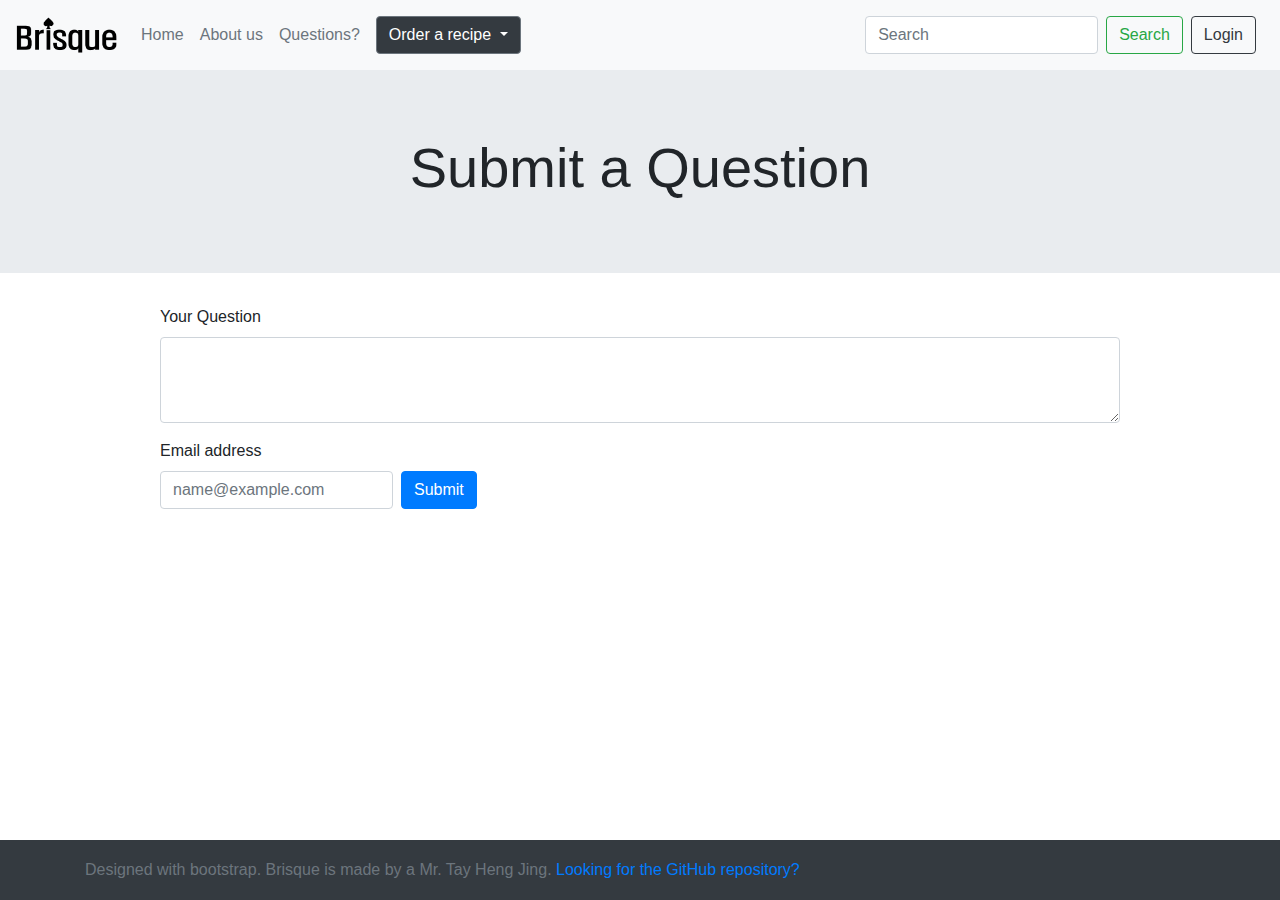
<file: questions.html>
<!doctype html>
<html lang="en">
  <head>
    <title>Submit Questions - Brisque</title>
    <meta charset="utf-8">
    <meta name="viewport" content="width=device-width, initial-scale=1, shrink-to-fit=no">

    <link rel="stylesheet" href="https://maxcdn.bootstrapcdn.com/bootstrap/4.0.0/css/bootstrap.min.css" integrity="sha384-Gn5384xqQ1aoWXA+058RXPxPg6fy4IWvTNh0E263XmFcJlSAwiGgFAW/dAiS6JXm" crossorigin="anonymous">

    <link rel="stylesheet" href="css/styles.css">
  </head>
  <body>
<!--
        <header>
            <nav class="navbar navbar-light bg-light justify-content-between">
                <div class="row">
                    <div class="col-md-auto">
                <a class="navbar-brand" href="index.html">
                    <img src="images/BrisqueLogo.png" height="36">
                </a>
                    </div>

                    <div class="col-md-auto">
                <div class="row justify-content-start">
                    <ul class="list-inline my-auto">
                      <li class="list-inline-item text-light mx-2 my-2">
                          <a class="text-muted" href="index.html">Home</a>
                        </li>
                      <li class="list-inline-item text-light mx-2 my-2">
                          <a class="text-muted" href="about.html">About us</a>
                        </li>
                      <li class="list-inline-item text-light mx-2 my-2">
                          <a class="text-muted" href="faq.html">Questions?</a>
                        </li>
                      <li class="list-inline-item text-light mx-2 my-2">
                          <div class="dropdown">
                              <button class="btn btn-secondary dropdown-toggle bg-dark" type="button" id="dropdownMenuButton" data-toggle="dropdown" aria-haspopup="true" aria-expanded="false">
                                  Order a recipe
                              </button>
                              <div class="dropdown-menu" aria-labelledby="dropdownMenuButton">
                                  <a class="dropdown-item" href="simpleRecipes.html">Simple</a>
                                  <a class="dropdown-item" href="index.html">Intermediate</a>
                                  <a class="dropdown-item" href="complexRecipes.html">Complex</a>
                              </div>
                            </div>
                        </li>
                    </ul>
                </div>
                </div>
                </div>

                    <div class="col-md-auto">
                	<form class="form-inline">
                    		<input class="form-control mr-sm-2" type="search" placeholder="Search" aria-label="Search">
                    		<button class="btn btn-outline-success my-2 my-sm-0" type="submit">Search</button>
                	</form>
                    </div>

            </nav>
        </header>
-->

                  <header>
                  <nav class="navbar navbar-expand-lg navbar-light bg-light">
                <a class="navbar-brand" href="index.html">
                    <img src="images/BrisqueLogo.png" height="36">
                </a>
                      <div class="collapse navbar-collapse" id="navbarSupportedContent">
                          <ul class="navbar-nav mr-auto">
                      <li class="list-inline-item text-light mx-2 my-auto">
                          <a class="text-muted" href="index.html">Home</a>
                        </li>
                      <li class="list-inline-item text-light mx-2 my-auto">
                          <a class="text-muted" href="about.html">About us</a>
                        </li>
                      <li class="list-inline-item text-light mx-2 my-auto">
                          <a class="text-muted" href="faq.html">Questions?</a>
                        </li>
                      <li class="list-inline-item text-light mx-2 my-auto">
                          <div class="dropdown">
                              <button class="btn btn-secondary dropdown-toggle bg-dark" type="button" id="dropdownMenuButton" data-toggle="dropdown" aria-haspopup="true" aria-expanded="false">
                                  Order a recipe
                              </button>
                              <div class="dropdown-menu" aria-labelledby="dropdownMenuButton">
                                  <a class="dropdown-item" href="simpleRecipes.html">Simple</a>
                                  <a class="dropdown-item" href="intermediateRecipes.html">Intermediate</a>
                                  <a class="dropdown-item" href="complexRecipes.html">Complex</a>
                              </div>
                            </div>
                        </li>
                    </ul>


                          <form class="form-inline">
                              <input class="form-control mr-sm-2" type="search" placeholder="Search" aria-label="Search">
                              <button class="btn btn-outline-success my-2 my-sm-0 mr-sm-2" type="submit">Search</button>
                          </form>
                          <a class="btn btn-outline-dark my-2 mr-sm-2" href="login.html" role="button">Login</a>

                          </div>
            </nav>
      </header>

      <div class="jumbotron jumbotron-fluid">
          <div class="container">
              <h1 class="display-4 text-center">Submit a Question</h1>
          </div>
      </div>

      <div class="d-flex flex-column w-75 mx-auto">
<form>
      <div class="form-group">
    <label for="exampleFormControlTextarea1">Your Question</label>
    <textarea class="form-control" id="exampleFormControlTextarea1" rows="3"></textarea>
  </div>
  <div class="form-group">
    <label for="exampleFormControlInput1">Email address</label>
                <div class="d-flex justify-content-between">
      <div class="form-inline">

    <input type="email" class="form-control" id="exampleFormControlInput1" placeholder="name@example.com">

  <button type="submit" class="btn btn-primary mx-2">Submit </button>
              </div>
          </div>
  </div>

</form>
          </div>

      <br><br>

      <!-- Javascript stuff -->
    <script src="https://code.jquery.com/jquery-3.2.1.slim.min.js" integrity="sha384-KJ3o2DKtIkvYIK3UENzmM7KCkRr/rE9/Qpg6aAZGJwFDMVNA/GpGFF93hXpG5KkN" crossorigin="anonymous"></script>
    <script src="https://cdnjs.cloudflare.com/ajax/libs/popper.js/1.12.9/umd/popper.min.js" integrity="sha384-ApNbgh9B+Y1QKtv3Rn7W3mgPxhU9K/ScQsAP7hUibX39j7fakFPskvXusvfa0b4Q" crossorigin="anonymous"></script>
    <script src="https://maxcdn.bootstrapcdn.com/bootstrap/4.0.0/js/bootstrap.min.js" integrity="sha384-JZR6Spejh4U02d8jOt6vLEHfe/JQGiRRSQQxSfFWpi1MquVdAyjUar5+76PVCmYl" crossorigin="anonymous"></script>
    <script src="js/w3.js"></script>
    <script> w3.includeHTML(); </script>
  </body>

    <footer class="footer bg-dark">
        <div class="container">
            <span class="text-muted">
                Designed with bootstrap. Brisque is made by a Mr. Tay Heng Jing. <a href="https://github.com/rerety123/rerety123.github.io">Looking for the GitHub repository?</a>
            </span>
        </div>
    </footer>

</html>
</file>
<file: css/styles.css>
#darken-image {
    -webkit-filter: brightness(55%) contrast(110%);
    filter: brightness(55%) contrast(110%);
}

html {
  position: relative;
  min-height: 100%;
}
body {
  margin-bottom: 60px; /* Margin bottom by footer height */
}
.footer {
  position: absolute;
  bottom: 0;
  width: 100%;
  height: 60px; /* Set the fixed height of the footer here */
  line-height: 60px; /* Vertically center the text there */
}
</file>
